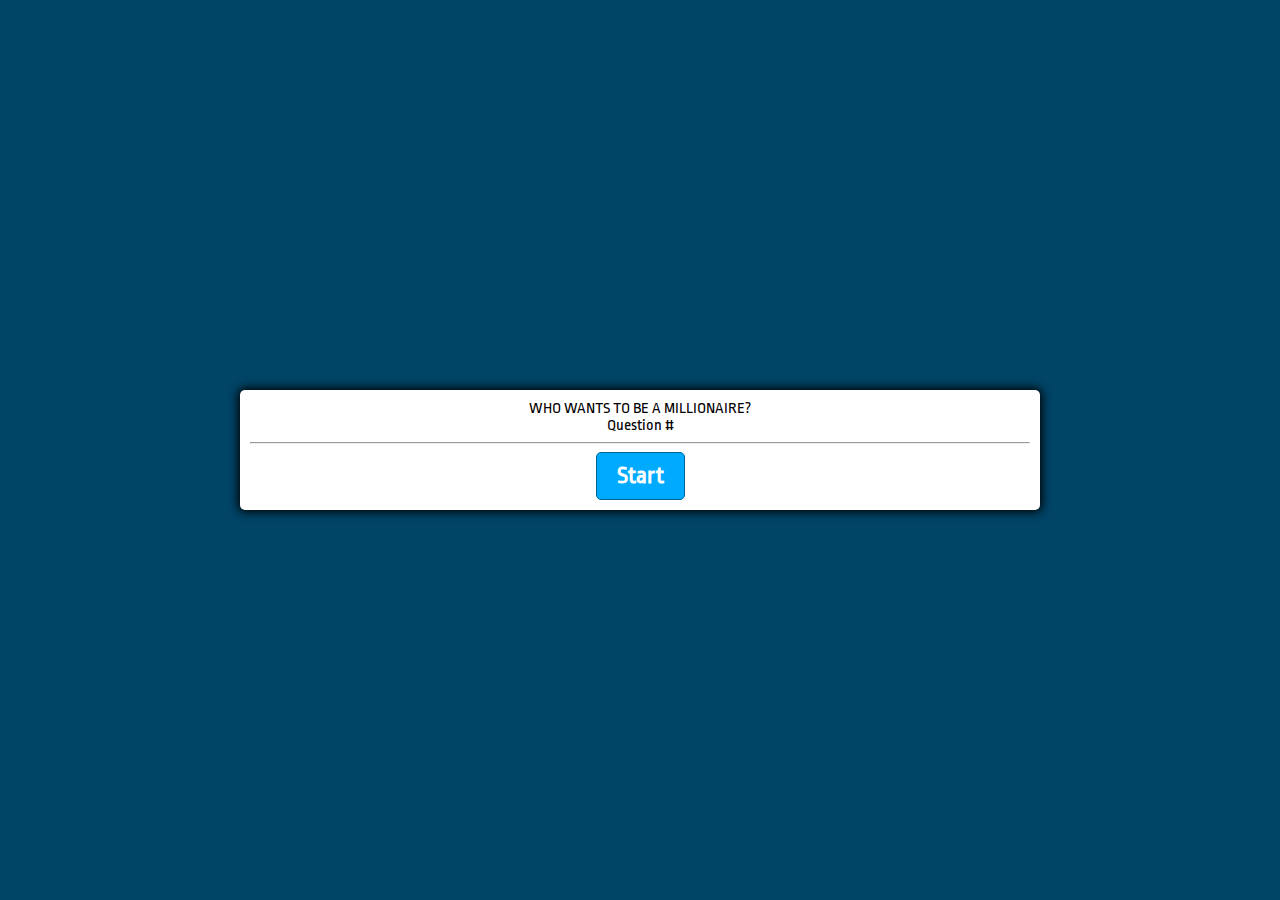
<file: project/quiz-game/index.htm>
<!DOCTYPE html>
<html lang="en">
<head>
    <meta charset="UTF-8">
    <meta name="viewport" content="width=device-width, initial-scale=1.0">
    <script defer src="./questions.js" charset="utf-8"></script>
    <script defer src="./scripts.js" charset="utf-8"></script>
    <link rel="stylesheet" href="styles.css">
    <title>Quiz Game</title>
</head>
<body>
    <div class="container">
        <span class="game-title">Who wants to be a millionaire?</span>
        <div id="question-stats">Question #<span id="question-number"></span></div>
        <hr/>
        <div id="question-container" class="hide">
            <div id="question"></div>
            <div id="answer-buttons" class="btn-grid">
                <button class="btn">Answer 1</button>
                <button class="btn">Answer 2</button>
                <button class="btn">Answer 3</button>
                <button class="btn">Answer 4</button>
            </div>
        </div>
        <div id="summary" class="hide"></div>
        <div class="controls">
            <button id="start-btn" class="start-btn btn">Start</button>
            <button id="next-btn" class="next-btn btn hide">Next</button>
        </div>
    </div>
</body>
</html>
</file>
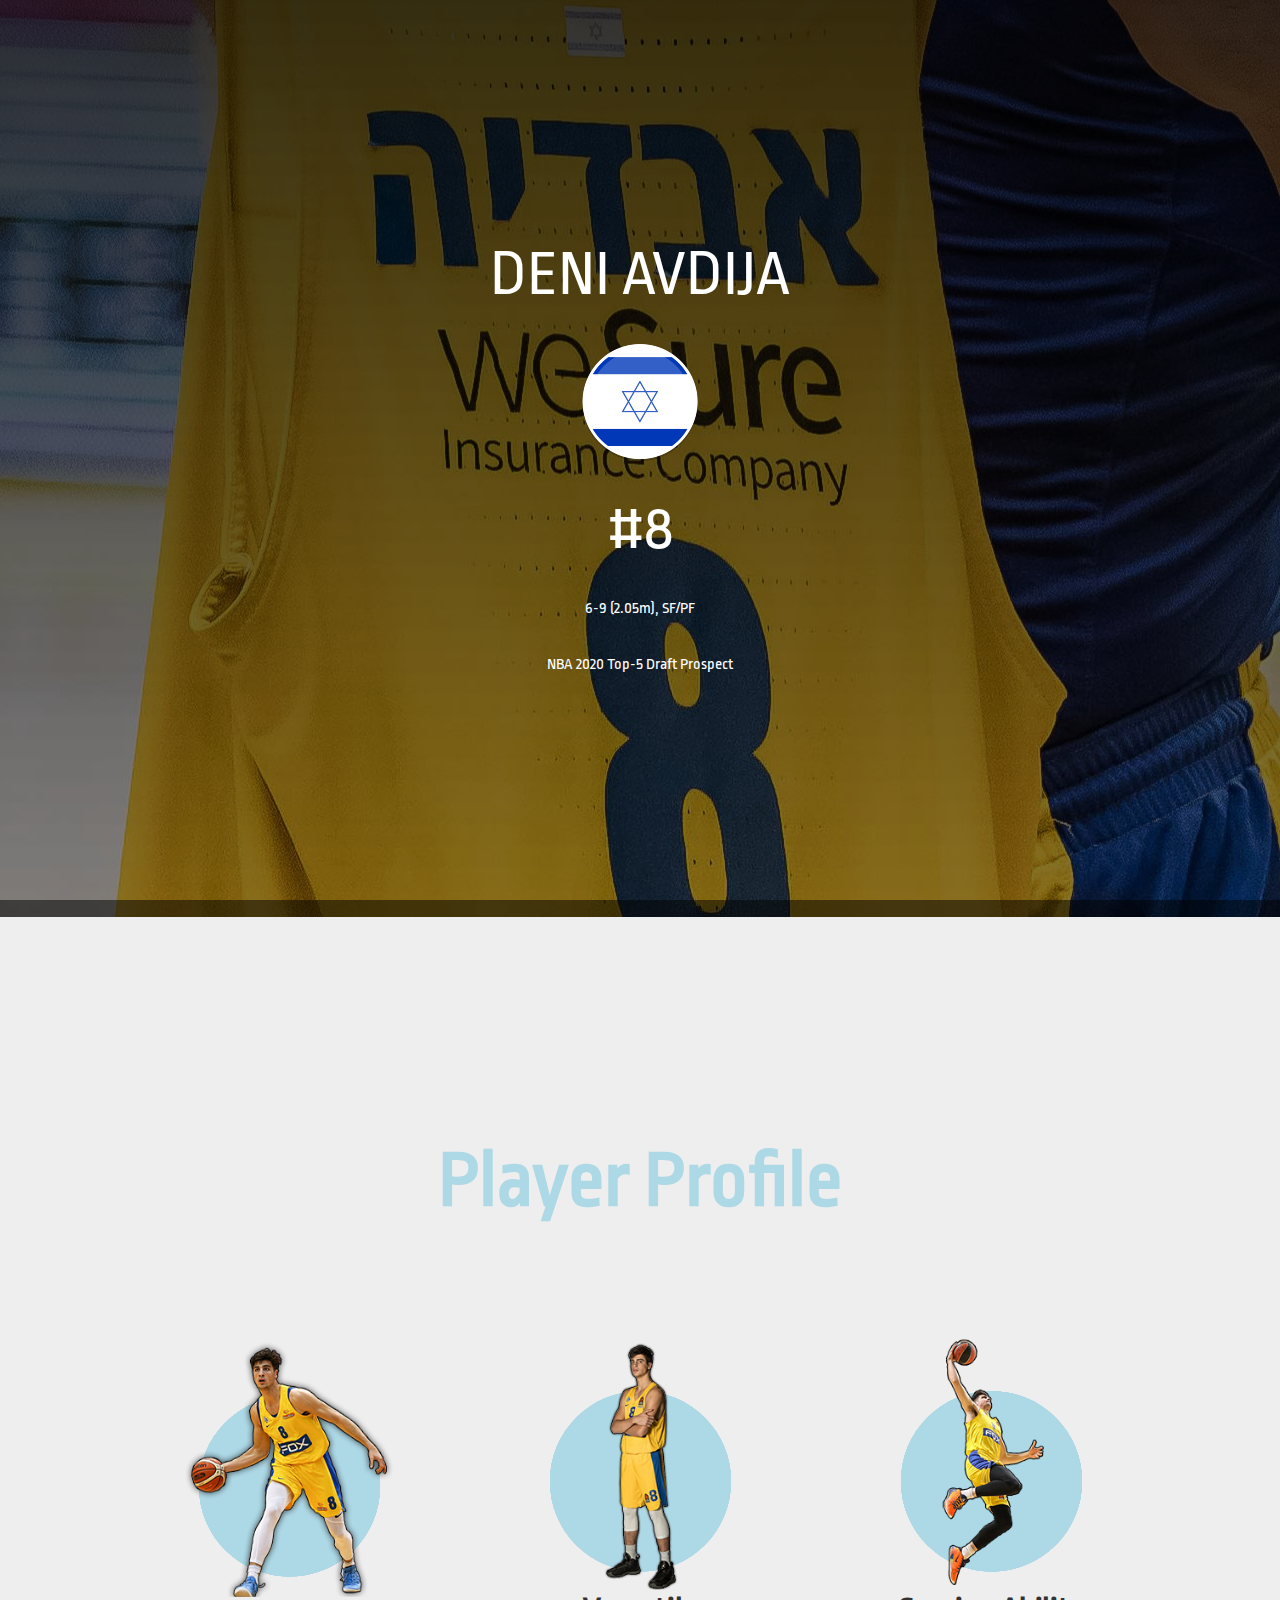
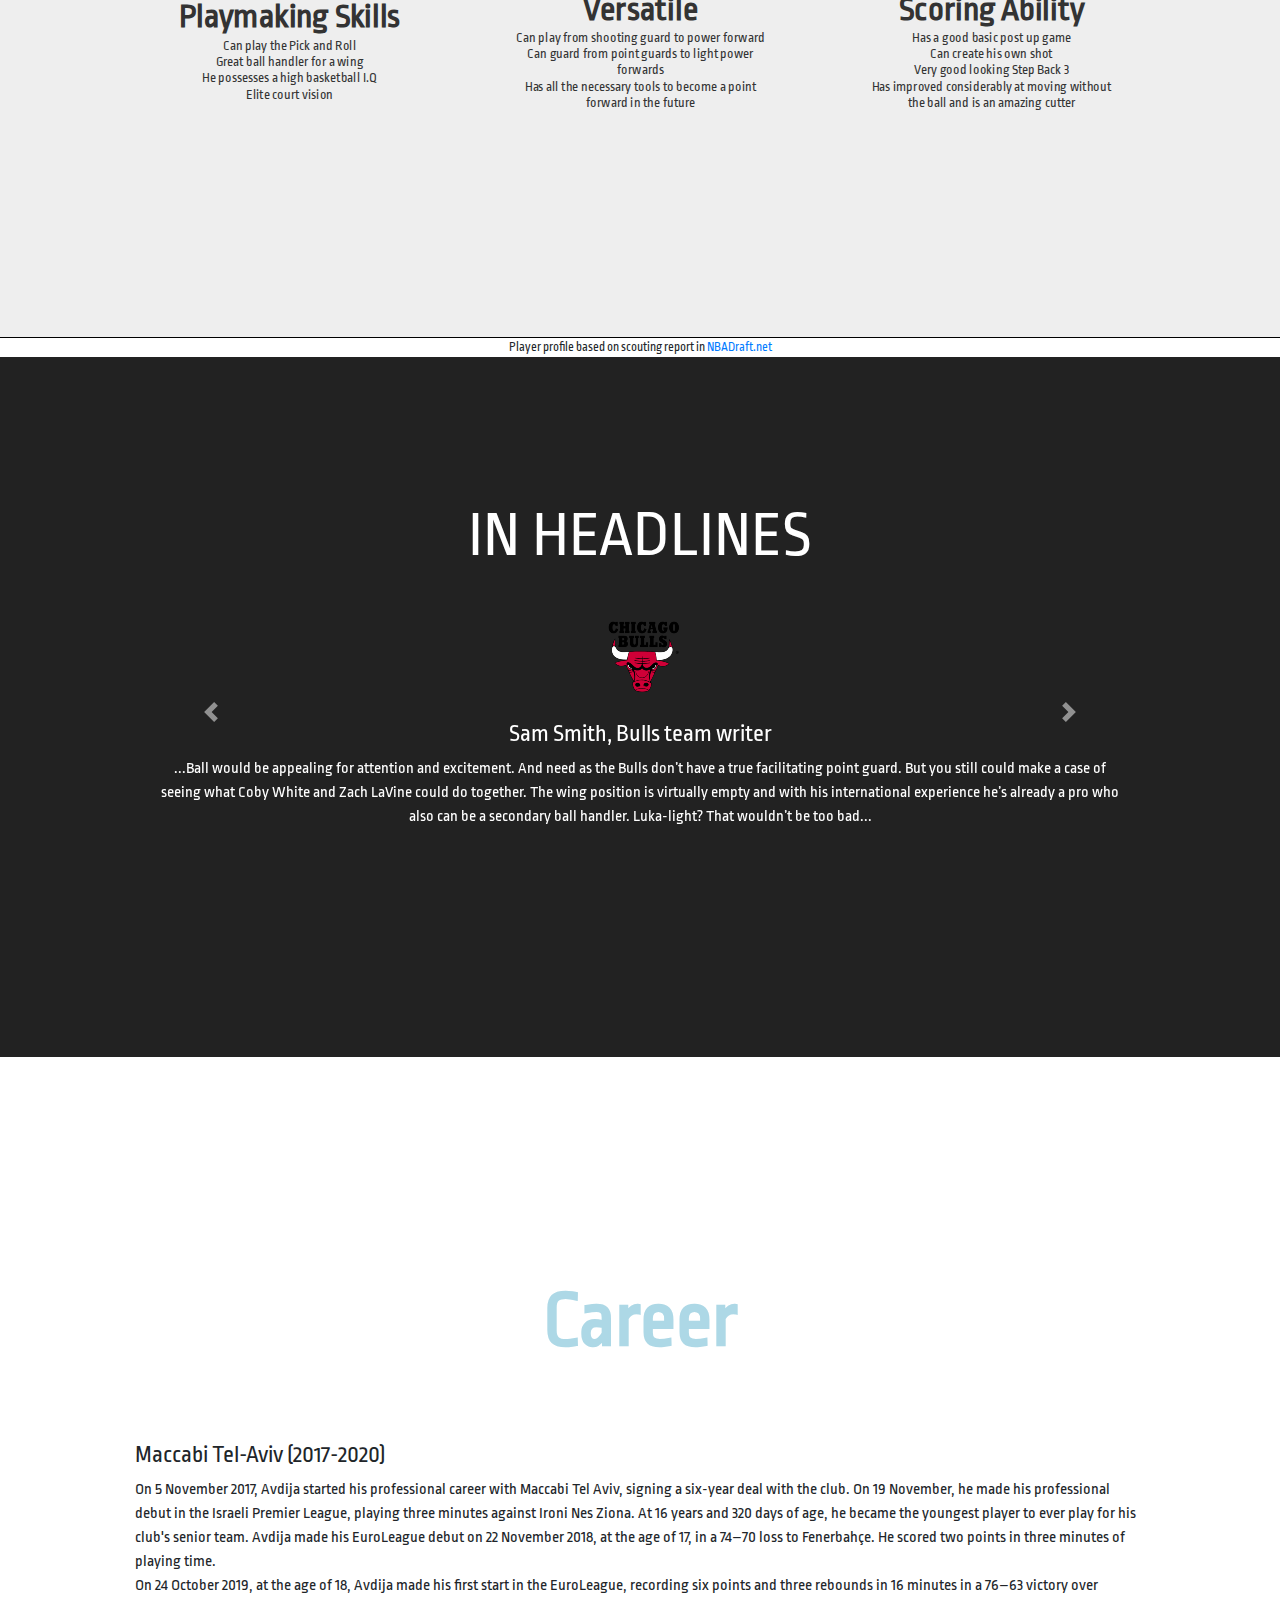
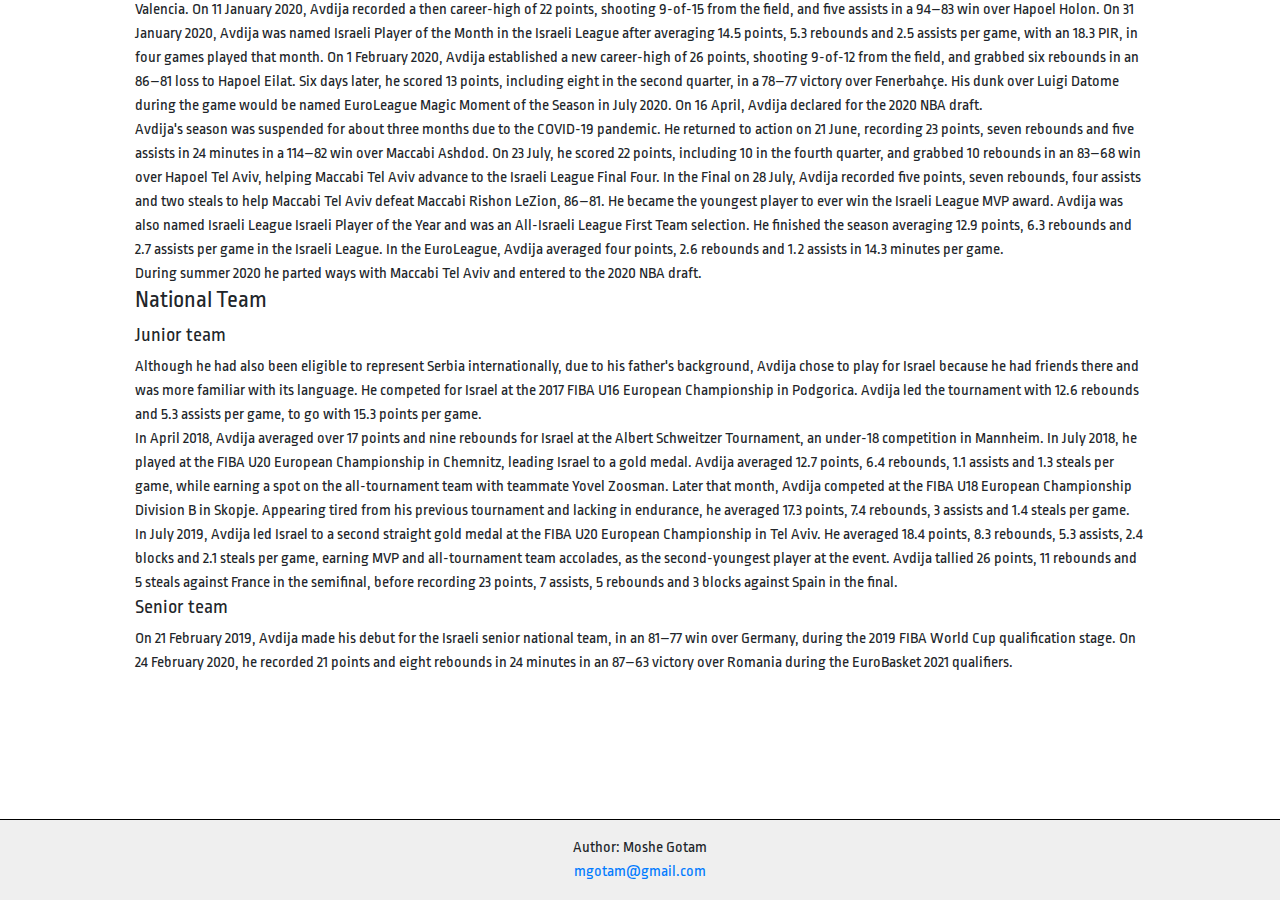
<file: project/deni/main.htm>
<!DOCTYPE html>
<html lang="en">
<head>
    <meta charset="UTF-8">
    <meta name="viewport" content="width=device-width, initial-scale=1.0">
    <link rel="stylesheet" href="https://stackpath.bootstrapcdn.com/bootstrap/4.5.2/css/bootstrap.min.css"
        integrity="sha384-JcKb8q3iqJ61gNV9KGb8thSsNjpSL0n8PARn9HuZOnIxN0hoP+VmmDGMN5t9UJ0Z" crossorigin="anonymous">
    <link rel="stylesheet" type="text/css" href="styles.css" />
    <link rel="icon" href="../../assets/img/me.ico" />
    <title>Deni Avdija</title>
</head>
<body>
    <header class="hero">
        <div class="container spacing">
            <h1 class="primary-title">Deni Avdija</h1>
            <img src="assets/img/israel.png">
            <h1 class="primary-title">#8</h1>
            <p>6-9 (2.05m), SF/PF</p>
            <p>NBA 2020 Top-5 Draft Prospect</p>
        </div>
    </header>

    <main>
        <section class="stats">
            <div class="container">
                <h2 class="section-title">Player Profile</h2>
                <div class="split">
                    <div href="#" class="stats__item">
                        <img src="assets/img/pass.png" alt="" class="stats__item__img"/>
                    <p class="stats__details">
                        <span class="stats__num">Playmaking Skills
                            <ul class="stats__num__list">
                                <li>Can play the Pick and Roll</li>
                                <li>Great ball handler for a wing</li>
                                <li>He possesses a high basketball I.Q</li>
                                <li>Elite court vision</li>
                            </ul>
                        </span>
                    </p>
                    </div>
                    <div href="#" class="stats__item">
                        <img src="assets/img/own2.png" alt="">
                    <p class="stats__details">
                        <span class="stats__num">Versatile
                            <ul class="stats__num__list">
                                <li>Can play from shooting guard to power forward</li>
                                <li>Can guard from point guards to light power forwards</li>
                                <li>Has all the necessary tools to become a point forward in the future</li>
                            </ul>
                        </span>
                    </p>
                    </div>
                    <div href="#" class="stats__item">
                        <img src="assets/img/dunk.png" alt="">
                    <p class="stats__details">
                        <span class="stats__num">Scoring Ability
                            <ul class="stats__num__list">
                                <li>Has a good basic post up game</li>
                                <li>Can create his own shot</li>
                                <li>Very good looking Step Back 3 </li>
                                <li>Has improved considerably at moving without the ball and is an amazing cutter</li>
                            </ul>
                        </span>
                    </p>
                    </div>
                </div>
            </div>
        </section>
        <p class="stats__origin">Player profile based on scouting report in <a
                    href="https://www.nbadraft.net/players/deni-avdija/" target="_blank">NBADraft.net</a></p>
        <section class="headlines">
            <div class="container">
                <h2 class="primary-title">In Headlines</h2>
                <div id="carouselContent" class="carousel slide" data-ride="carousel">
                    <div class="carousel-inner" role="listbox">
                        <div class="carousel-item active text-center p-4">
                            <p class="headline__text">
                                <img src="assets/img/headlines/bulls.png">
                                <h4>Sam Smith, Bulls team writer</h4>
                                ...Ball would be appealing for attention and excitement. And need as the Bulls don’t
                                have a true facilitating point guard. But you still could make a case of seeing what
                                Coby White and Zach LaVine could do together. The wing position is virtually empty and
                                with his international experience he’s already a pro who also can be a secondary ball
                                handler. Luka-light? That wouldn’t be too bad...</p>
                        </div>
                        <div class="carousel-item text-center p-4">
                            <p class="headline__text">
                                <img src="assets/img/headlines/cbs.png">
                                <h4>Colin Ward-Henninger, CBS Sports</h4>
                                ...Avdija is tailor-made for the Warriors system as a big wing with
                                excellent playmaking
                                ability and the makings of a strong 3-point stroke. Golden State is obviously hoping
                                to get contributions right away, and while Avdija will have a strong learning curve
                                on the offensive end, his basketball IQ should earn him playing time from the jump...</p>
                        </div>
                        <div class="carousel-item text-center p-4">
                            <p class="headline__text">
                                <img src="assets/img/headlines/Canis_Hoopus.png">
                                <h4>Tyler Metcalf, Canis Hoopus</h4>
                                ...That’s right; it wasn’t a typo. Deni Avdija is the best player in this draft and would be a delightful fit with this
                                roster...Once Avdija’s team returned from the pandemic break (that’s still an absurd thing to actually write), we saw a shooting
                                form from Avdija that was much more connected and consistent. He stays in his shot, has reduced his leg kick, and has a
                                more fluid release...</p>
                        </div>
                    </div>
                    <a class="carousel-control-prev" href="#carouselContent" role="button" data-slide="prev">
                        <span class="carousel-control-prev-icon" aria-hidden="true"></span>
                        <span class="sr-only">Previous</span>
                    </a>
                    <a class="carousel-control-next" href="#carouselContent" role="button" data-slide="next">
                        <span class="carousel-control-next-icon" aria-hidden="true"></span>
                        <span class="sr-only">Next</span>
                    </a>
                </div>
            </div>
        </section>
        <section class="about">
            <div class="container">
                <h1 class="section-title">Career</h1>
                <article class="professional-career">
                    <h4>Maccabi Tel-Aviv (2017-2020)</h4>
                    <p>
                        On 5 November 2017, Avdija started his professional career with Maccabi Tel Aviv, signing a six-year deal with the
                        club. On 19 November, he made his professional debut in the Israeli Premier League, playing three minutes against
                        Ironi Nes Ziona. At 16 years and 320 days of age, he became the youngest player to ever play for his club's senior
                        team. Avdija made his EuroLeague debut on 22 November 2018, at the age of 17, in a 74–70 loss to Fenerbahçe. He
                        scored two points in three minutes of playing time.
                    </p>
                    <p>
                        On 24 October 2019, at the age of 18, Avdija made his first start in the EuroLeague, recording six points and three
                        rebounds in 16 minutes in a 76–63 victory over Valencia. On 11 January 2020, Avdija recorded a then career-high of
                        22 points, shooting 9-of-15 from the field, and five assists in a 94–83 win over Hapoel Holon. On 31 January 2020,
                        Avdija was named Israeli Player of the Month in the Israeli League after averaging 14.5 points, 5.3 rebounds and 2.5
                        assists per game, with an 18.3 PIR, in four games played that month. On 1 February 2020, Avdija established a new
                        career-high of 26 points, shooting 9-of-12 from the field, and grabbed six rebounds in an 86–81 loss to Hapoel
                        Eilat. Six days later, he scored 13 points, including eight in the second quarter, in a 78–77 victory over
                        Fenerbahçe. His dunk over Luigi Datome during the game would be named EuroLeague Magic Moment of the Season in July
                        2020. On 16 April, Avdija declared for the 2020 NBA draft.
                    </p>
                    <p>
                        Avdija's season was suspended for about three months due to the COVID-19 pandemic. He returned to action on 21 June,
                        recording 23 points, seven rebounds and five assists in 24 minutes in a 114–82 win over Maccabi Ashdod. On 23 July,
                        he scored 22 points, including 10 in the fourth quarter, and grabbed 10 rebounds in an 83–68 win over Hapoel Tel Aviv,
                        helping Maccabi Tel Aviv advance to the Israeli League Final Four. In the Final on 28 July, Avdija recorded five
                        points, seven rebounds, four assists and two steals to help Maccabi Tel Aviv defeat Maccabi Rishon LeZion, 86–81. He
                        became the youngest player to ever win the Israeli League MVP award. Avdija was also named Israeli League Israeli
                        Player of the Year and was an All-Israeli League First Team selection. He finished the season averaging 12.9 points,
                        6.3 rebounds and 2.7 assists per game in the Israeli League. In the EuroLeague, Avdija averaged four points, 2.6
                        rebounds and 1.2 assists in 14.3 minutes per game.
                    </p>
                    <p>
                        During summer 2020 he parted ways with Maccabi Tel Aviv and entered to the 2020 NBA draft.
                    </p>
                </article>
                <article class="national-team">
                    <h4>National Team</h4>
                    <h5>Junior team</h5>
                    <p>
                        Although he had also been eligible to represent Serbia internationally, due to his father's background, Avdija chose to
                        play for Israel because he had friends there and was more familiar with its language. He competed for Israel at the
                        2017 FIBA U16 European Championship in Podgorica. Avdija led the tournament with 12.6 rebounds and 5.3 assists per game,
                        to go with 15.3 points per game.
                    </p>
                    <p>
                        In April 2018, Avdija averaged over 17 points and nine rebounds for Israel at the Albert Schweitzer Tournament, an
                        under-18 competition in Mannheim. In July 2018, he played at the FIBA U20 European Championship in Chemnitz, leading
                        Israel to a gold medal. Avdija averaged 12.7 points, 6.4 rebounds, 1.1 assists and 1.3 steals per game, while earning a
                        spot on the all-tournament team with teammate Yovel Zoosman. Later that month, Avdija competed at the FIBA U18
                        European Championship Division B in Skopje. Appearing tired from his previous tournament and lacking in endurance, he
                        averaged 17.3 points, 7.4 rebounds, 3 assists and 1.4 steals per game.
                    </p>
                    <p>
                        In July 2019, Avdija led Israel to a second straight gold medal at the FIBA U20 European Championship in Tel Aviv. He
                        averaged 18.4 points, 8.3 rebounds, 5.3 assists, 2.4 blocks and 2.1 steals per game, earning MVP and all-tournament team
                        accolades, as the second-youngest player at the event. Avdija tallied 26 points, 11 rebounds and 5 steals
                        against France in the semifinal, before recording 23 points, 7 assists, 5 rebounds and 3 blocks against Spain in the
                        final.
                    </p>
                    <h5>Senior team</h5>
                    <p>
                        On 21 February 2019, Avdija made his debut for the Israeli senior national team, in an 81–77 win over Germany, during
                        the 2019 FIBA World Cup qualification stage. On 24 February 2020, he recorded 21 points and eight rebounds in 24
                        minutes in an 87–63 victory over Romania during the EuroBasket 2021 qualifiers.
                    </p>
                </article>
            </div>
        </section>
    </main>
    <footer>
        <p>Author: Moshe Gotam</p>
        <p><a href="mailto:mgotam@gmail.com">mgotam@gmail.com</a></p>
    </footer>
    <script src="https://code.jquery.com/jquery-3.5.1.slim.min.js"
        integrity="sha384-DfXdz2htPH0lsSSs5nCTpuj/zy4C+OGpamoFVy38MVBnE+IbbVYUew+OrCXaRkfj" crossorigin="anonymous">
    </script>
    <script src="https://cdn.jsdelivr.net/npm/popper.js@1.16.1/dist/umd/popper.min.js"
        integrity="sha384-9/reFTGAW83EW2RDu2S0VKaIzap3H66lZH81PoYlFhbGU+6BZp6G7niu735Sk7lN" crossorigin="anonymous">
    </script>
    <script src="https://stackpath.bootstrapcdn.com/bootstrap/4.5.2/js/bootstrap.min.js"
        integrity="sha384-B4gt1jrGC7Jh4AgTPSdUtOBvfO8shuf57BaghqFfPlYxofvL8/KUEfYiJOMMV+rV" crossorigin="anonymous">
    </script>
</body>
</html>
</file>
<file: project/quiz-game/styles.css>
@import url('https://fonts.googleapis.com/css2?family=Ropa+Sans&display=swap');

*, *::before, *::after {
    box-sizing: border-box;
    font-family: 'Ropa Sans', sans-serif;
}

:root {
    --hue-neutral: 200;
    --hue-wrong: 0;
    --hue-correct: 145;
}

body {
    --hue: var(--hue-neutral);
    padding: 0;
    margin: 0;
    display: flex;
    width: 100vw;
    height: 100vh;
    justify-content: center;
    align-items: center;
    background-color: hsl(var(--hue), 100%, 20%);
}

body.correct {
    --hue: var(--hue-correct);
}

body.wrong {
    --hue: var(--hue-wrong);
}

.container {
    width: 800px;
    max-width: 80%;
    background-color: white;
    border-radius: 5px;
    padding: 10px;;
    box-shadow: 0 0 10px 2px;
    text-align: center;
}

.game-title {
    padding-bottom: 10px;
    text-transform: uppercase;
}

.btn-grid {
    display: grid;
    grid-template-columns: repeat(2, auto);
    gap: 10px;
    margin: 20px 0;
}

.btn {
    --hue: var(--hue-neutral);
    border: 1px solid hsl(var(--hue), 100%, 30%);
    background-color: hsl(var(--hue), 100%, 50%);
    border-radius: 5px;
    padding: 5px 10px;
    color: white;
    outline: none;
}

.btn:hover {
    border-color: black;
    box-shadow: 0 0 10px 2px;
}

.btn.correct {
    --hue: var(--hue-correct);
    color: black;
}

.btn.wrong {
    --hue: var(--hue-wrong);
}

.start-btn, .next-btn {
    font-size: 1.5rem;
    font-weight: bold;
    padding: 10px 20px;
}

.controls {
    display: flex;
    justify-content: center;
    align-items: center;
}

.hide {
    display: none;
}
</file>
<file: project/deni/styles.css>
@import url('https://fonts.googleapis.com/css2?family=Ropa+Sans&display=swap');

*, 
*::before,
*::after {
    box-sizing: border-box;
}

body {
    margin: 0;
    font-family: 'Ropa Sans', sans-serif;
}

img {
    max-width: 100%;
    /* display: block; */
}

h1,
h2,
h3,
p {
    margin: 0;
}

section {
    padding: 9em 0;
}

.container {
    width: 85%;
    max-width: 65em;
    margin: 0 auto;
}

.primary-title {
    font-size: 4rem;
    font-size: clamp(3rem, calc(5vw + 1rem), 4rem);
    line-height: 1.1;
    text-transform: uppercase;
}

.section-title {
    text-align: center;
    font-size: 5rem;
    font-size: clamp(4rem, calc(5vw + 1rem, 7rem));
    font-weight: 700;
    line-height: 1;
    color: lightblue;
    margin: 5rem 0;
}

.split {
    display: flex;
    gap: 3em;
    flex-wrap: wrap;
    justify-content: center;
    align-items: center;
}

.split>* {
    flex-basis: 30%;
    min-width: 15em;
}

.spacing > * + * {
    margin-top: 2rem;
}

.hero {
    color: white;
    text-align: center;
    padding: 15em 0;
    background-color: #222;
}

@media screen and (max-width: 600px) {
    .hero {
        padding: 7.5em 0;
    }
}


@supports (background-blend-mode: multiply) {
    .hero {
        background-image: url(./assets/img/hero2.jpg),
            linear-gradient(rgb(99, 99, 99), #fff);
        background-blend-mode: overlay;
        background-attachment: fixed;
        background-repeat: no-repeat;
        background-position: center center;
    }

    .headlines {
        background-image: url("assets/img/headlines/cover.jpg"),
            linear-gradient(rgb(99, 99, 99), #fff);
        background-blend-mode: overlay;
        background-attachment: fixed;
        background-repeat: no-repeat;
        background-position: center center;
    }
}

.stats {
    background: #eee;
    padding-bottom: 12rem;
}

.stats__item {
    display: block;   
    position: relative;
    transform: scale(.85);
    transition: transform 550ms ease-in-out;
    text-decoration: none;
    color: #333;
    text-align: center;
    line-height: 1.2;
}

.stats__num {
    display: block;
    font-weight: 700;
    font-size: 2.5rem;
}

.stats__item :hover,
:focus {
    /* transform: scale(1.2); */
}

.stats__item:hover .stats__num,
.stats__item:focus .stats__num {
    /* opacity: 1; */
    text-shadow: 0 0 2rem rgba(#fff, 1);
}

.stats__item ::after {
    content: '';
    position: absolute;
    padding: 70% 70% 0 0;
    background: lightblue;
    border-radius: 50%;
    top: 15%;
    left: 15%;
    z-index: -1;
}

.stats__num {
    /* opacity: 0;  */
    transition: opacity 250ms linear;
}

.stats__num__list {
    list-style-type: none;
    margin: 0;
    padding: 0;
}

.stats__origin {
    border-top: 1px solid black;
    text-align: center;
    font-size: 0.8rem;
}

.headlines {
    color: white;
    text-align: center;
    /* padding: 15em; */
    background-color: #222;
    max-height: max-content;
    min-height: 700px;
}

.headline__text {
    display: flex;
    gap: 1em;
    flex-wrap: wrap;
    justify-content: center;
    align-items: center;
}

.carousel-item {
    color: #fff;
}

footer {
    right: 0;
    bottom: 0;
    left: 0;
    padding: 1rem;
    background-color: #efefef;
    text-align: center;
    border-top: 1px solid black ;
}
</file>
